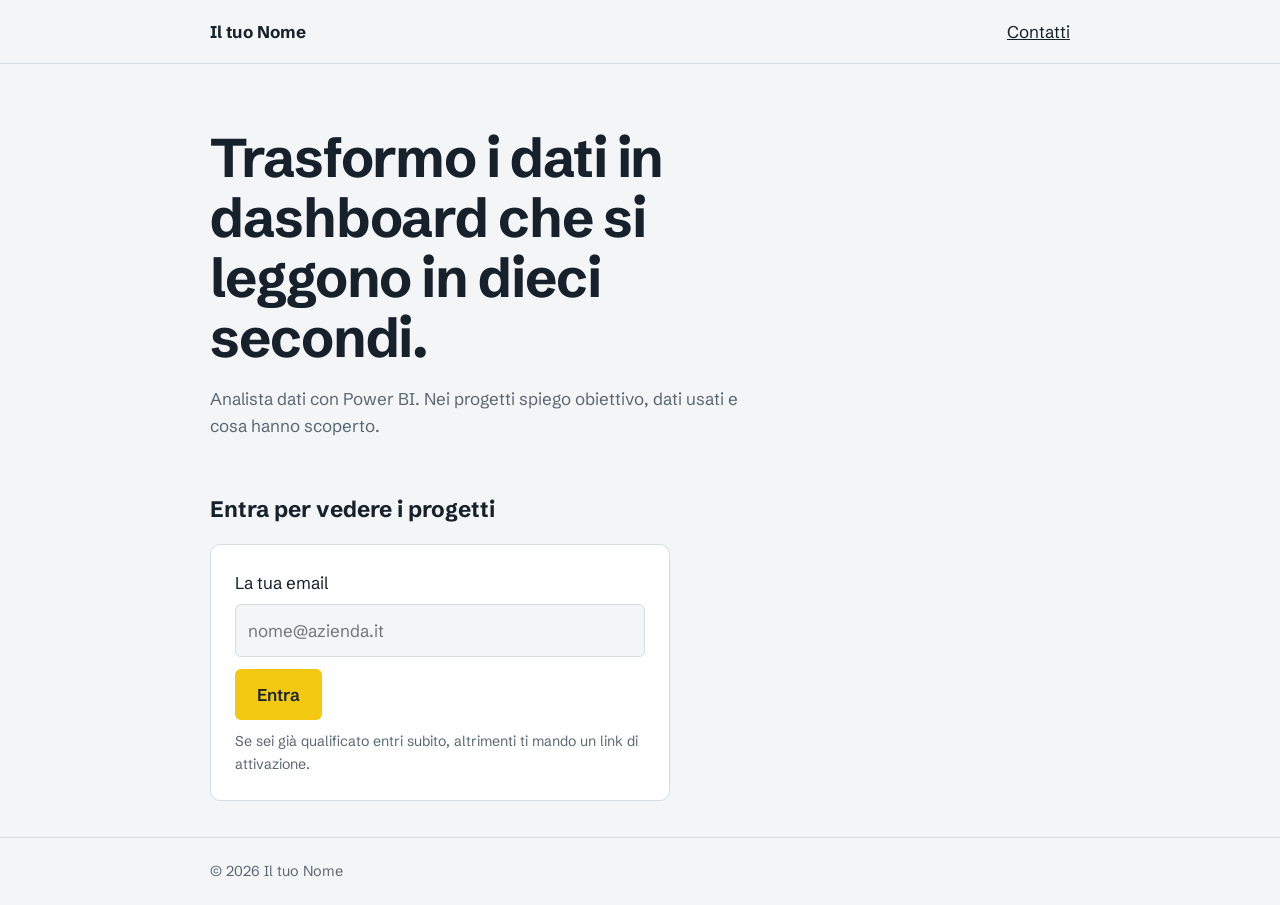
<file: index.html>
<!DOCTYPE html>
<html lang="it">
<head>
<meta charset="utf-8">
<meta name="viewport" content="width=device-width, initial-scale=1">
<title>Il tuo Nome · Dashboard Power BI</title>
<link href="https://fonts.googleapis.com/css2?family=Schibsted+Grotesk:wght@400;600;700&display=swap" rel="stylesheet">
<link rel="stylesheet" href="/style.css">
</head>
<body>
<header><div class="wrap"><a class="logo" href="/">Il tuo Nome</a><a href="mailto:tua@email.it">Contatti</a></div></header>
<main class="wrap">
  <h1>Trasformo i dati in dashboard che si leggono in dieci secondi.</h1>
  <p class="sub">Analista dati con Power BI. Nei progetti spiego obiettivo, dati usati e cosa hanno scoperto.</p>
  <section id="accesso">
    <h2>Entra per vedere i progetti</h2>
    <form class="gate" id="gate">
      <label for="email">La tua email</label>
      <input id="email" type="email" required autocomplete="email" placeholder="nome@azienda.it">
      <button class="btn" type="submit">Entra</button>
      <small id="msg" role="status">Se sei già qualificato entri subito, altrimenti ti mando un link di attivazione.</small>
    </form>
  </section>
</main>
<footer><div class="wrap">© 2026 Il tuo Nome</div></footer>
<script>
document.getElementById('gate').addEventListener('submit', async (e) => {
  e.preventDefault();
  const msg = document.getElementById('msg');
  msg.textContent = 'Invio in corso…';
  try {
    const r = await fetch('/api/richiedi', {
      method: 'POST', headers: { 'Content-Type': 'application/json' },
      body: JSON.stringify({ email: document.getElementById('email').value })
    });
    const d = await r.json();
    if (d.entrato) { window.location.href = '/progetti'; return; }
    msg.textContent = d.ok ? 'Ti ho mandato il link di attivazione: controlla la posta (anche lo spam).' : 'Non sono riuscito a completare la richiesta. Riprova.';
  } catch { msg.textContent = 'Errore di connessione. Riprova.'; }
});
</script>
</body>
</html>
</file>
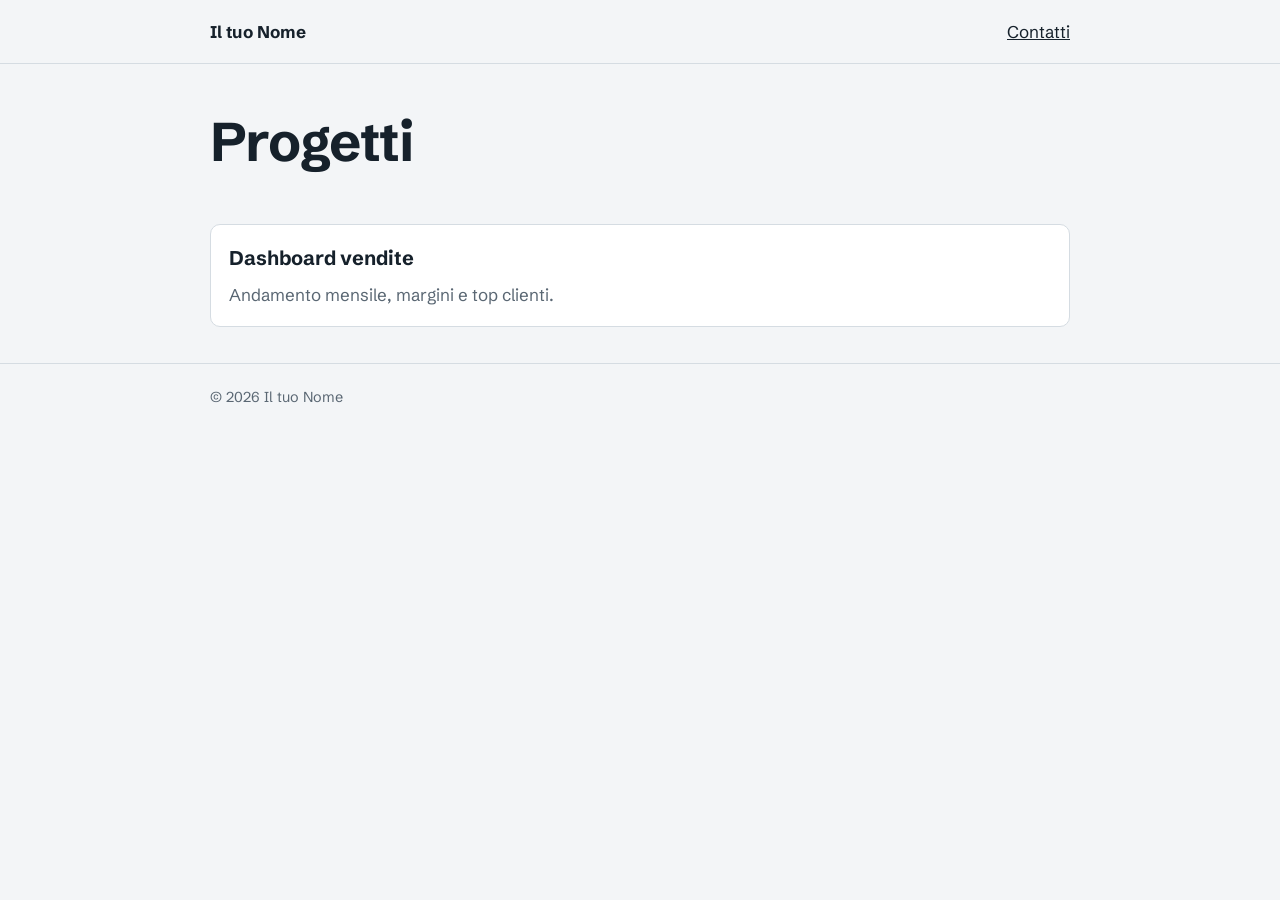
<file: indice.html>
<!DOCTYPE html>
<html lang="it">
<head>
<meta charset="utf-8">
<meta name="viewport" content="width=device-width, initial-scale=1">
<title>Progetti · Il tuo Nome</title>
<link href="https://fonts.googleapis.com/css2?family=Schibsted+Grotesk:wght@400;600;700&display=swap" rel="stylesheet">
<link rel="stylesheet" href="/style.css">
</head>
<body>
<header><div class="wrap"><a class="logo" href="/progetti">Il tuo Nome</a><a href="mailto:tua@email.it">Contatti</a></div></header>
<main class="wrap">
  <h1 style="margin-top:48px">Progetti</h1>
  <section><div class="grid">
    <a class="card" href="/progetti/dashboard-vendite"><h3>Dashboard vendite</h3><p>Andamento mensile, margini e top clienti.</p></a>
    <!-- Per un nuovo progetto copia la riga sopra e cambia link e testi -->
  </div></section>
</main>
<footer><div class="wrap">© 2026 Il tuo Nome</div></footer>
</body>
</html>
</file>
<file: style.css>
:root{--bg:#f3f5f7;--ink:#16212b;--muted:#5a6773;--line:#d5dce2;--card:#fff;--acc:#f2c811}
@media (prefers-color-scheme:dark){:root{--bg:#10171d;--ink:#e8edf1;--muted:#9aa7b2;--line:#27323b;--card:#18222b}}
*{box-sizing:border-box}
body{margin:0;background:var(--bg);color:var(--ink);font:17px/1.6 "Schibsted Grotesk",system-ui,sans-serif}
a{color:inherit}.wrap{max-width:900px;margin:0 auto;padding:0 20px}
header{padding:18px 0;border-bottom:1px solid var(--line)}header .wrap{display:flex;justify-content:space-between}
.logo{font-weight:700;text-decoration:none}
h1{font-size:clamp(2rem,6vw,3.4rem);line-height:1.1;letter-spacing:-.02em;max-width:18ch;margin:64px 0 16px}
.sub{color:var(--muted);max-width:55ch}
section{padding:36px 0}h2{font-size:1.4rem;margin:0 0 16px}
.btn{background:var(--acc);color:#16212b;padding:12px 22px;border:0;border-radius:6px;font:inherit;font-weight:600;cursor:pointer}
a:focus-visible,input:focus-visible,button:focus-visible{outline:3px solid var(--ink);outline-offset:2px}
.gate{background:var(--card);border:1px solid var(--line);border-radius:10px;padding:24px;max-width:460px}
.gate input{width:100%;padding:12px;margin:8px 0 12px;border:1px solid var(--line);border-radius:6px;font:inherit;background:var(--bg);color:var(--ink)}
.gate small{display:block;margin-top:10px;color:var(--muted)}
.grid{display:grid;grid-template-columns:repeat(auto-fit,minmax(260px,1fr));gap:20px}
.card{background:var(--card);border:1px solid var(--line);border-radius:10px;padding:18px;text-decoration:none;display:block}
.card h3{margin:0 0 6px}.card p{margin:0;color:var(--muted)}
figure{margin:0 0 28px}figure img,.video iframe{width:100%;border-radius:10px;border:1px solid var(--line);display:block}
figcaption{color:var(--muted);font-size:.95rem;margin-top:6px}
.video{aspect-ratio:16/9;margin-bottom:28px}.video iframe{height:100%;border:0}
footer{border-top:1px solid var(--line);padding:22px 0;color:var(--muted);font-size:.9rem}
</file>
